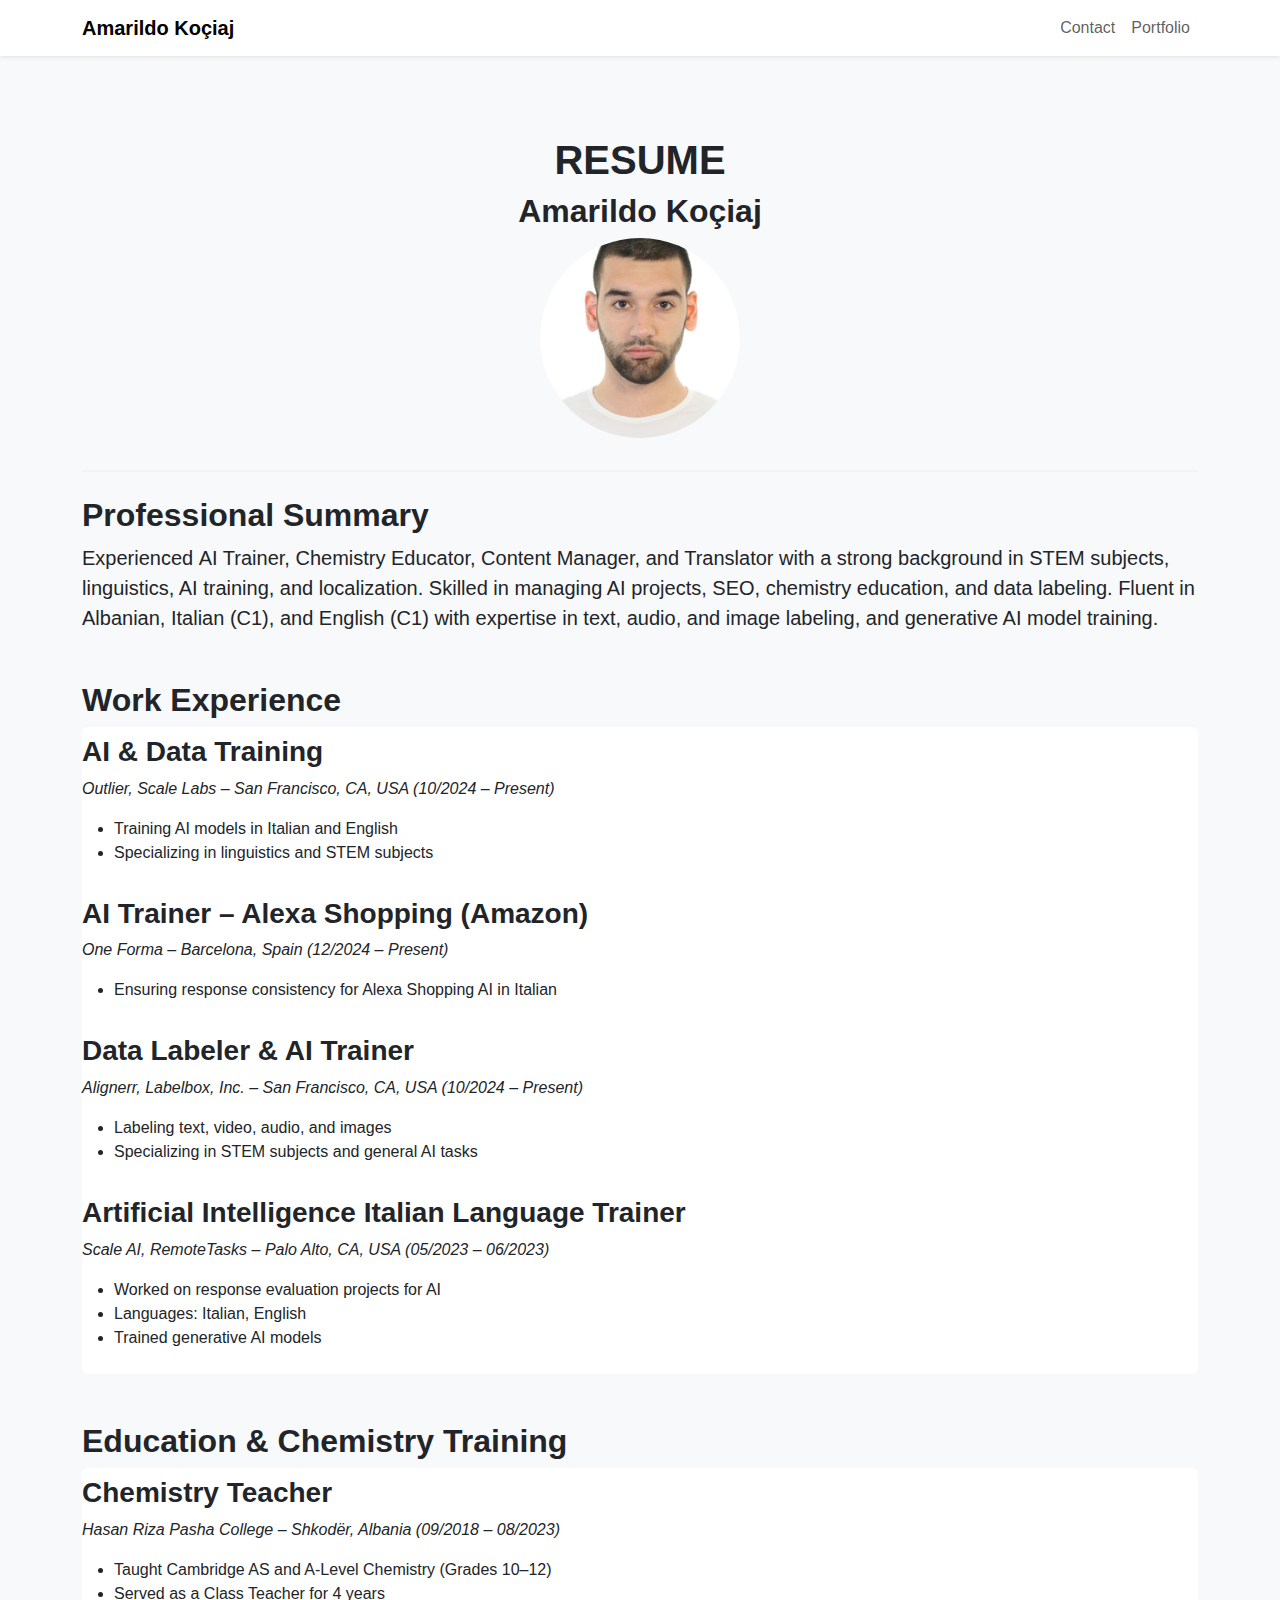
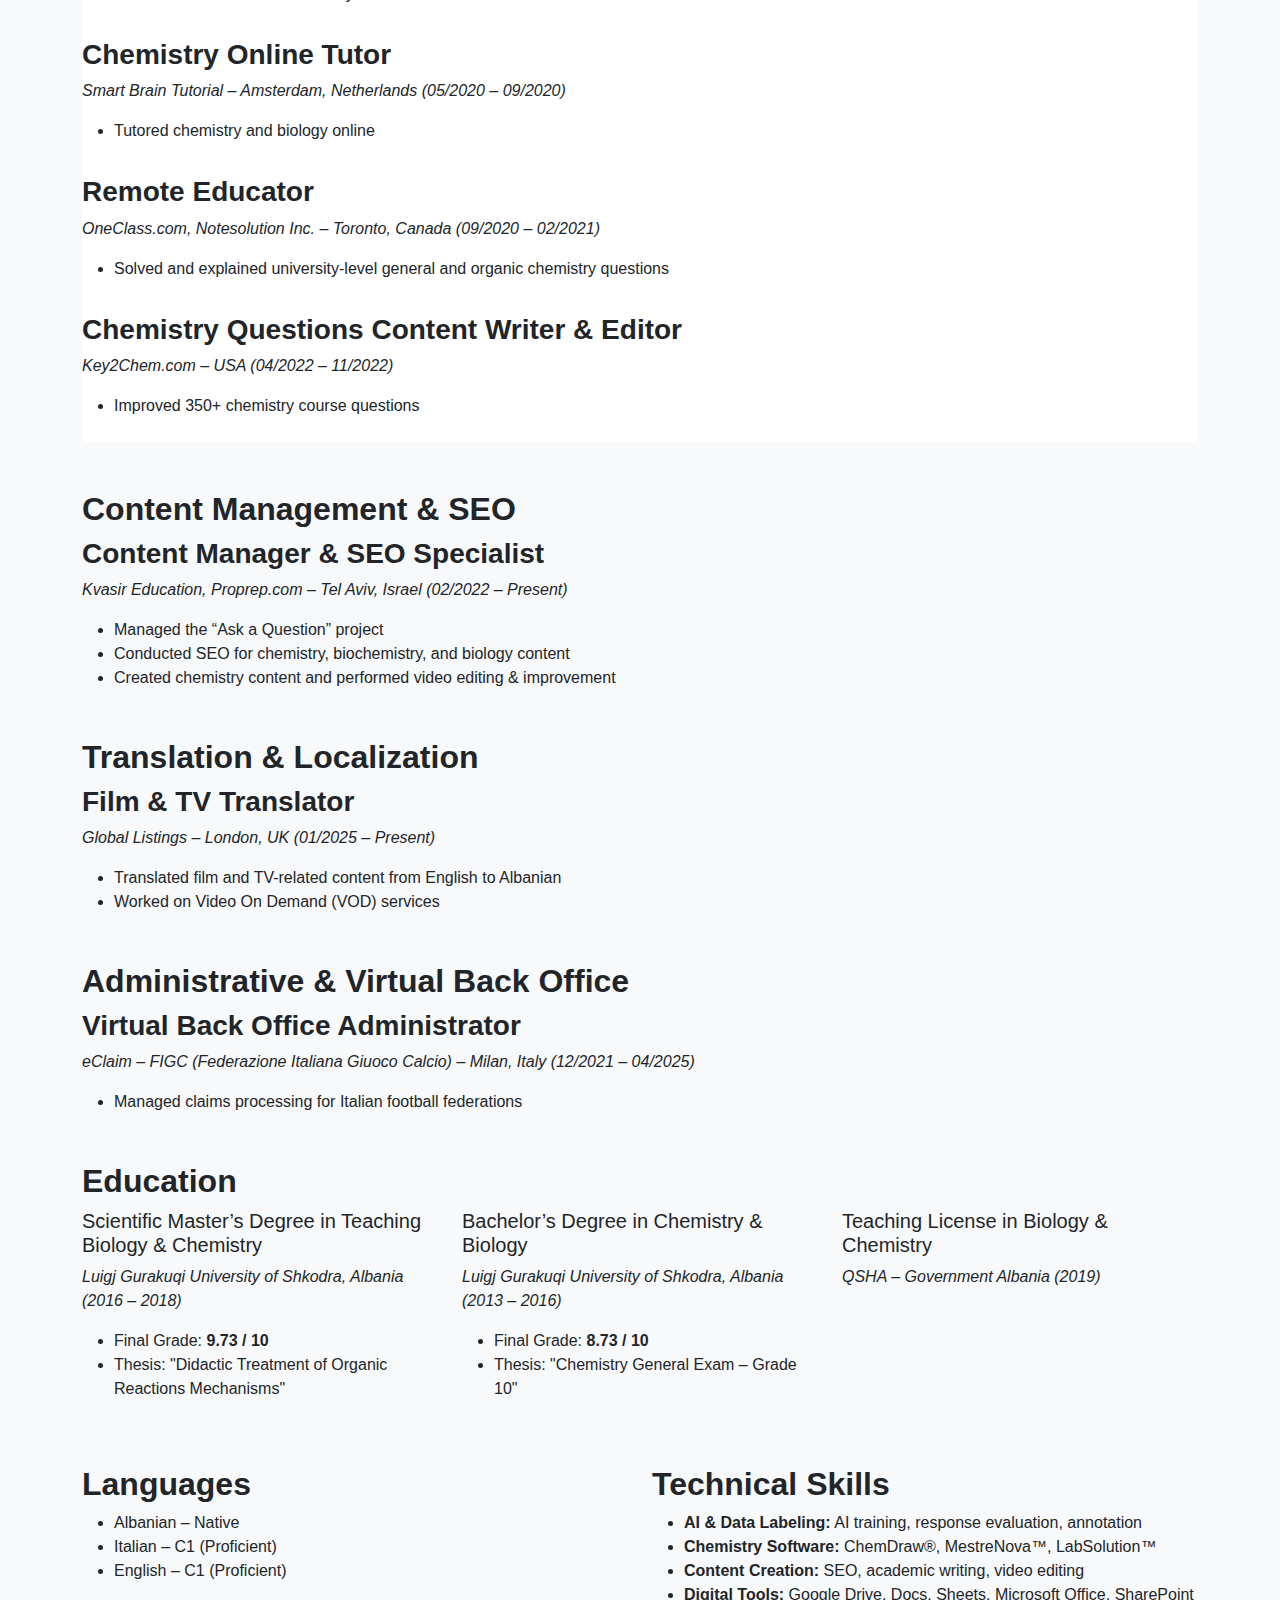
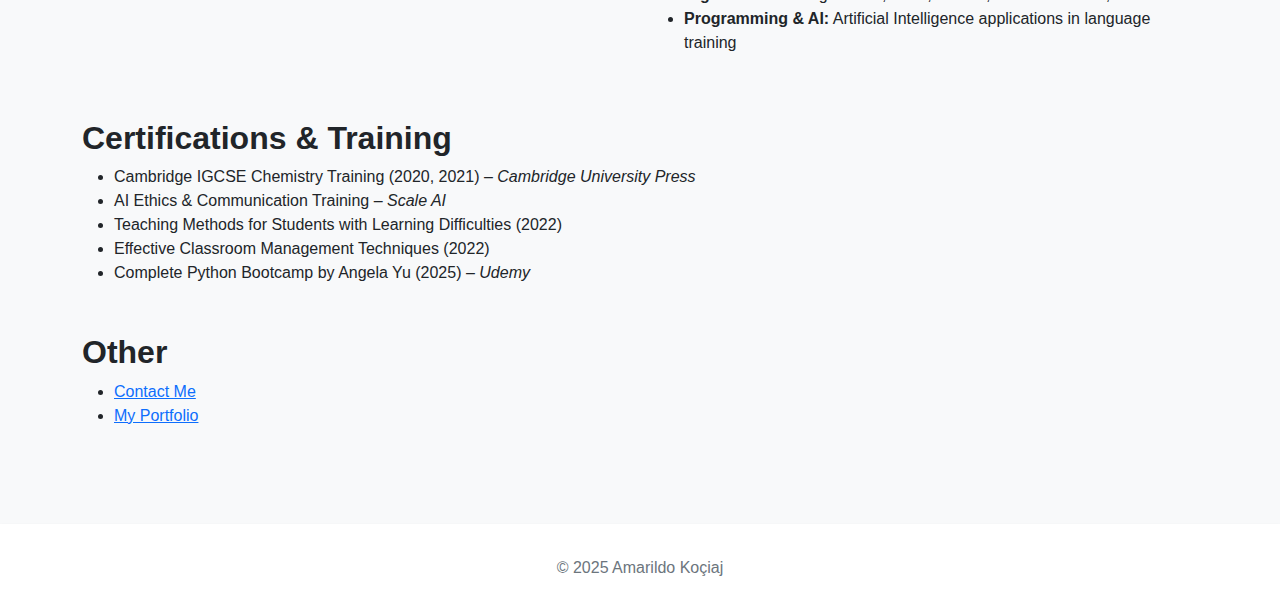
<file: index.html>
<!DOCTYPE html>
<html lang="en">
<head>
  <meta charset="UTF-8">
  <meta name="viewport" content="width=device-width, initial-scale=1">
  <title>Amarildo Koçiaj — Resume</title>
  <link rel="stylesheet" href="./assets/resume-style.css">
</head>
<body>
  <nav class="navbar navbar-expand-lg navbar-light bg-white shadow-sm">
    <div class="container">
      <a class="navbar-brand fw-bold" href="index.html">Amarildo Koçiaj</a>
      <button class="navbar-toggler" type="button" data-bs-toggle="collapse" data-bs-target="#navMenu">
        <span class="navbar-toggler-icon"></span>
      </button>
      <div class="collapse navbar-collapse" id="navMenu">
        <ul class="navbar-nav ms-auto">
          <li class="nav-item"><a class="nav-link" href="./public/contact.html">Contact</a></li>
          <li class="nav-item"><a class="nav-link" href="https://amarildo29.github.io/html-portfolio/">Portfolio</a></li>
        </ul>
      </div>
    </div>
  </nav>

  <main class="container py-5">
    <div class="text-center mb-4">
      <h1>RESUME</h1>
      <h2>Amarildo Koçiaj</h2>
      <img src="./assets/IMG_7768.jpg" alt="Profile" class="profile-pic mb-3" width="200" height="200">
      <hr>
    </div>

    <section id="summary" class="mb-5">
      <h2>Professional Summary</h2>
      <p class="lead">Experienced <strong>AI Trainer, Chemistry Educator, Content Manager, and Translator</strong> with a strong background in STEM subjects, linguistics, AI training, and localization. Skilled in managing AI projects, SEO, chemistry education, and data labeling. <strong>Fluent in Albanian, Italian (C1), and English (C1)</strong> with expertise in text, audio, and image labeling, and generative AI model training.</p>
    </section>

    <section id="work-experience" class="mb-5">
      <h2>Work Experience</h2>
      <div class="list-group">
        <div class="list-group-item">
          <h3>AI & Data Training</h3>
          <p><em>Outlier, Scale Labs – San Francisco, CA, USA (10/2024 – Present)</em></p>
          <ul>
            <li>Training AI models in Italian and English</li>
            <li>Specializing in linguistics and STEM subjects</li>
          </ul>
        </div>
        <div class="list-group-item">
          <h3>AI Trainer – Alexa Shopping (Amazon)</h3>
          <p><em>One Forma – Barcelona, Spain (12/2024 – Present)</em></p>
          <ul>
            <li>Ensuring response consistency for Alexa Shopping AI in Italian</li>
          </ul>
        </div>
        <div class="list-group-item">
          <h3>Data Labeler & AI Trainer</h3>
          <p><em>Alignerr, Labelbox, Inc. – San Francisco, CA, USA (10/2024 – Present)</em></p>
          <ul>
            <li>Labeling text, video, audio, and images</li>
            <li>Specializing in STEM subjects and general AI tasks</li>
          </ul>
        </div>
        <div class="list-group-item">
          <h3>Artificial Intelligence Italian Language Trainer</h3>
          <p><em>Scale AI, RemoteTasks – Palo Alto, CA, USA (05/2023 – 06/2023)</em></p>
          <ul>
            <li>Worked on response evaluation projects for AI</li>
            <li>Languages: Italian, English</li>
            <li>Trained generative AI models</li>
          </ul>
        </div>
      </div>
    </section>

    <section id="education-chemistry-training" class="mb-5">
      <h2>Education & Chemistry Training</h2>
      <div class="list-group">
        <div class="list-group-item">
          <h3>Chemistry Teacher</h3>
          <p><em>Hasan Riza Pasha College – Shkodër, Albania (09/2018 – 08/2023)</em></p>
          <ul>
            <li>Taught Cambridge AS and A-Level Chemistry (Grades 10–12)</li>
            <li>Served as a Class Teacher for 4 years</li>
          </ul>
        </div>
        <div class="list-group-item">
          <h3>Chemistry Online Tutor</h3>
          <p><em>Smart Brain Tutorial – Amsterdam, Netherlands (05/2020 – 09/2020)</em></p>
          <ul>
            <li>Tutored chemistry and biology online</li>
          </ul>
        </div>
        <div class="list-group-item">
          <h3>Remote Educator</h3>
          <p><em>OneClass.com, Notesolution Inc. – Toronto, Canada (09/2020 – 02/2021)</em></p>
          <ul>
            <li>Solved and explained university-level general and organic chemistry questions</li>
          </ul>
        </div>
        <div class="list-group-item">
          <h3>Chemistry Questions Content Writer &amp; Editor</h3>
          <p><em>Key2Chem.com – USA (04/2022 – 11/2022)</em></p>
          <ul>
            <li>Improved 350+ chemistry course questions</li>
          </ul>
        </div>
      </div>
    </section>

    <section id="content-management-seo" class="mb-5">
      <h2>Content Management & SEO</h2>
      <div class="list-group-item">
        <h3>Content Manager & SEO Specialist</h3>
        <p><em>Kvasir Education, Proprep.com – Tel Aviv, Israel (02/2022 – Present)</em></p>
        <ul>
          <li>Managed the “Ask a Question” project</li>
          <li>Conducted SEO for chemistry, biochemistry, and biology content</li>
          <li>Created chemistry content and performed video editing & improvement</li>
        </ul>
      </div>
    </section>

    <section id="translation-localization" class="mb-5">
      <h2>Translation & Localization</h2>
      <div class="list-group-item">
        <h3>Film & TV Translator</h3>
        <p><em>Global Listings – London, UK (01/2025 – Present)</em></p>
        <ul>
          <li>Translated film and TV-related content from English to Albanian</li>
          <li>Worked on Video On Demand (VOD) services</li>
        </ul>
      </div>
    </section>

    <section id="admin-back-office" class="mb-5">
      <h2>Administrative & Virtual Back Office</h2>
      <div class="list-group-item">
        <h3>Virtual Back Office Administrator</h3>
        <p><em>eClaim – FIGC (Federazione Italiana Giuoco Calcio) – Milan, Italy (12/2021 – 04/2025)</em></p>
        <ul>
          <li>Managed claims processing for Italian football federations</li>
        </ul>
      </div>
    </section>

    <section id="education" class="mb-5">
      <h2>Education</h2>
      <div class="row">
        <div class="col-md-4">
          <h5>Scientific Master’s Degree in Teaching Biology & Chemistry</h5>
          <p><em>Luigj Gurakuqi University of Shkodra, Albania (2016 – 2018)</em></p>
          <ul>
            <li>Final Grade: <strong>9.73 / 10</strong></li>
            <li>Thesis: "Didactic Treatment of Organic Reactions Mechanisms"</li>
          </ul>
        </div>
        <div class="col-md-4">
          <h5>Bachelor’s Degree in Chemistry & Biology</h5>
          <p><em>Luigj Gurakuqi University of Shkodra, Albania (2013 – 2016)</em></p>
          <ul>
            <li>Final Grade: <strong>8.73 / 10</strong></li>
            <li>Thesis: "Chemistry General Exam – Grade 10"</li>
          </ul>
        </div>
        <div class="col-md-4">
          <h5>Teaching License in Biology & Chemistry</h5>
          <p><em>QSHA – Government Albania (2019)</em></p>
        </div>
      </div>
    </section>

    <section id="skills-langs" class="mb-5">
      <div class="row">
        <div class="col-md-6">
          <h2>Languages</h2>
          <ul>
            <li>Albanian – Native</li>
            <li>Italian – C1 (Proficient)</li>
            <li>English – C1 (Proficient)</li>
          </ul>
        </div>
        <div class="col-md-6">
          <h2>Technical Skills</h2>
          <ul>
            <li><strong>AI & Data Labeling:</strong> AI training, response evaluation, annotation</li>
            <li><strong>Chemistry Software:</strong> ChemDraw®, MestreNova™, LabSolution™</li>
            <li><strong>Content Creation:</strong> SEO, academic writing, video editing</li>
            <li><strong>Digital Tools:</strong> Google Drive, Docs, Sheets, Microsoft Office, SharePoint</li>
            <li><strong>Programming & AI:</strong> Artificial Intelligence applications in language training</li>
          </ul>
        </div>
      </div>
    </section>

    <section id="certifications-training" class="mb-5">
      <h2>Certifications & Training</h2>
      <ul>
        <li>Cambridge IGCSE Chemistry Training (2020, 2021) – <em>Cambridge University Press</em></li>
        <li>AI Ethics & Communication Training – <em>Scale AI</em></li>
        <li>Teaching Methods for Students with Learning Difficulties (2022)</li>
        <li>Effective Classroom Management Techniques (2022)</li>
        <li>Complete Python Bootcamp by Angela Yu (2025) – <em>Udemy</em></li>
      </ul>
    </section>

    <section id="other" class="mb-5">
      <h2>Other</h2>
      <ul>
        <li><a href="./public/contact.html">Contact Me</a></li>
        <li><a href="https://amarildo29.github.io/html-portfolio/">My Portfolio</a></li>
      </ul>
    </section>
  </main>

  <footer class="bg-white text-center py-3 shadow-sm">
    <div class="container">
      <p>© 2025 Amarildo Koçiaj</p>
    </div>
  </footer>

  <script src="https://cdn.jsdelivr.net/npm/bootstrap@5.3.2/dist/js/bootstrap.bundle.min.js"></script>
</body>
</html>
</file>
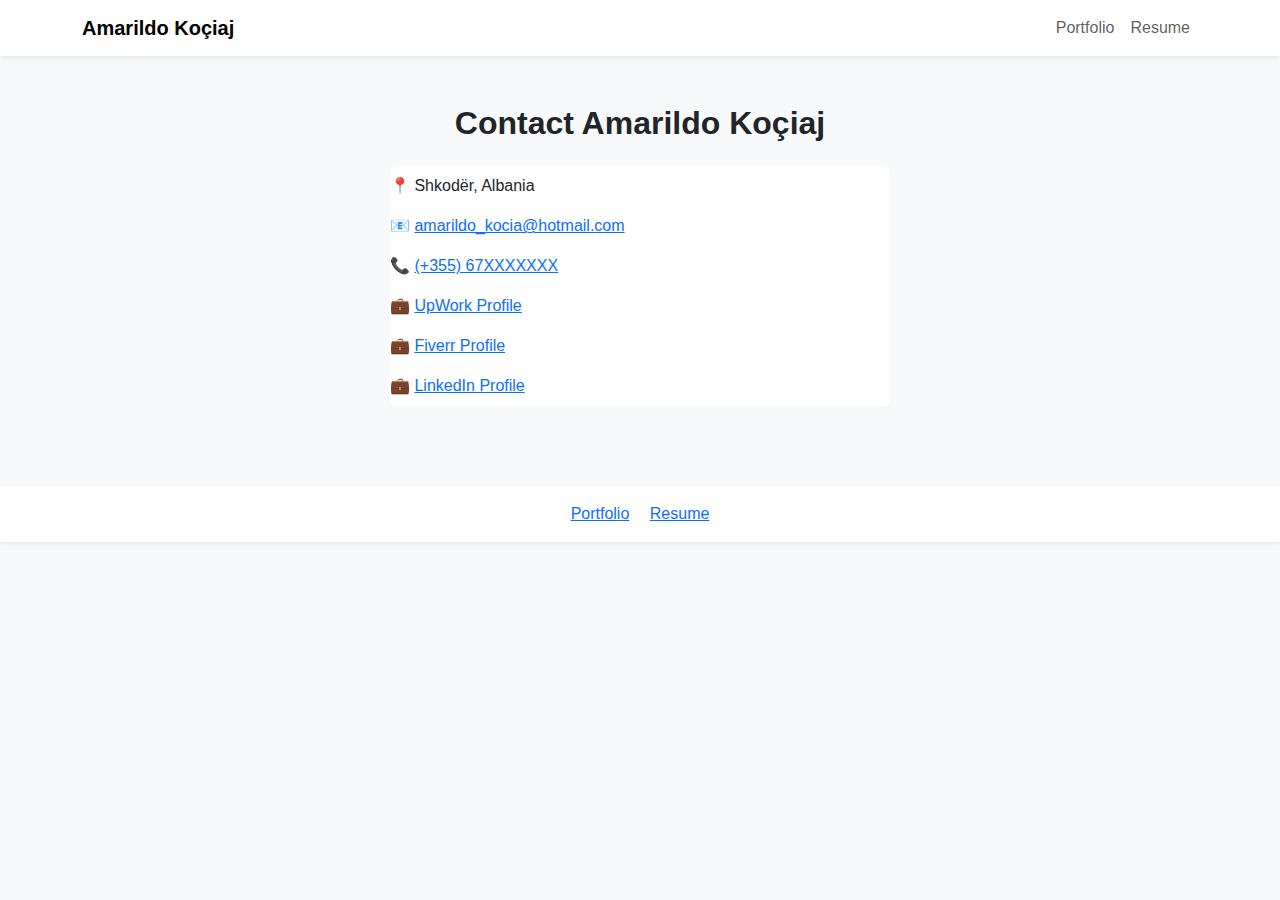
<file: public/contact.html>
<!DOCTYPE html>
<html lang="en">
<head>
  <meta charset="UTF-8">
  <meta name="viewport" content="width=device-width, initial-scale=1">
  <title>Contact Amarildo</title>
  <link rel="stylesheet" href="../assets/resume-style.css">
</head>
<body>
  <nav class="navbar navbar-expand-lg navbar-light bg-white shadow-sm">
    <div class="container">
      <a class="navbar-brand fw-bold" href="index.html">Amarildo Koçiaj</a>
      <button class="navbar-toggler" type="button" data-bs-toggle="collapse" data-bs-target="#navMenu">
        <span class="navbar-toggler-icon"></span>
      </button>
      <div class="collapse navbar-collapse" id="navMenu">
        <ul class="navbar-nav ms-auto">
          <li class="nav-item"><a class="nav-link" href="https://amarildo29.github.io/html-portfolio/">Portfolio</a></li>
          <li class="nav-item"><a class="nav-link" href="../index.html">Resume</a></li>
        </ul>
      </div>
    </div>
  </nav>

  <main class="container py-5">
    <section id="contact" class="mx-auto" style="max-width: 500px;">
      <h2 class="mb-4 text-center">Contact Amarildo Koçiaj</h2>
      <ul class="list-group">
        <li class="list-group-item">📍 Shkodër, Albania</li>
        <li class="list-group-item">📧 <a href="mailto:amarildo_kocia@hotmail.com">amarildo_kocia@hotmail.com</a></li>
        <li class="list-group-item">📞 <a href="tel:+35567XXXXXX">(+355) 67XXXXXXX</a></li>
        <li class="list-group-item">💼 <a href="https://www.upwork.com/freelancers/~011caedfbe4104ca81" target="_blank" rel="noopener">UpWork Profile</a></li>
        <li class="list-group-item">💼 <a href="https://www.fiverr.com/amarildo29/" target="_blank" rel="noopener">Fiverr Profile</a></li>
        <li class="list-group-item">💼 <a href="https://www.linkedin.com/in/amarildo-ko%C3%A7iaj-81300b289/" target="_blank" rel="noopener">LinkedIn Profile</a></li>
      </ul>
    </section>
  </main>

  <footer class="bg-white text-center py-3 shadow-sm">
    <div class="container">
      <a href="https://amarildo29.github.io/html-portfolio/" class="me-3">Portfolio</a>
      <a href="../index.html">Resume</a>
    </div>
  </footer>

  <script src="https://cdn.jsdelivr.net/npm/bootstrap@5.3.2/dist/js/bootstrap.bundle.min.js"></script>
</body>
</html>
</file>
<file: assets/resume-style.css>
@import url('https://cdn.jsdelivr.net/npm/bootstrap@5.3.2/dist/css/bootstrap.min.css');

/* Custom Resume Styles */
body {
  background-color: #f8f9fa;
  font-family: 'Segoe UI', Tahoma, Geneva, Verdana, sans-serif;
}
h1, h2, h3 {
  font-weight: 600;
}
h1 {
  margin-top: 2rem;
}
section {
  margin-bottom: 2rem;
}
hr {
  border-top: 2px solid #dee2e6;
}
img.profile-pic {
  border-radius: 50%;
  object-fit: cover;
}
.list-group-item {
  border: none;
  padding-left: 0;
  padding-right: 0;
}
footer p {
  margin: 1rem 0;
  color: #6c757d;
}
</file>
